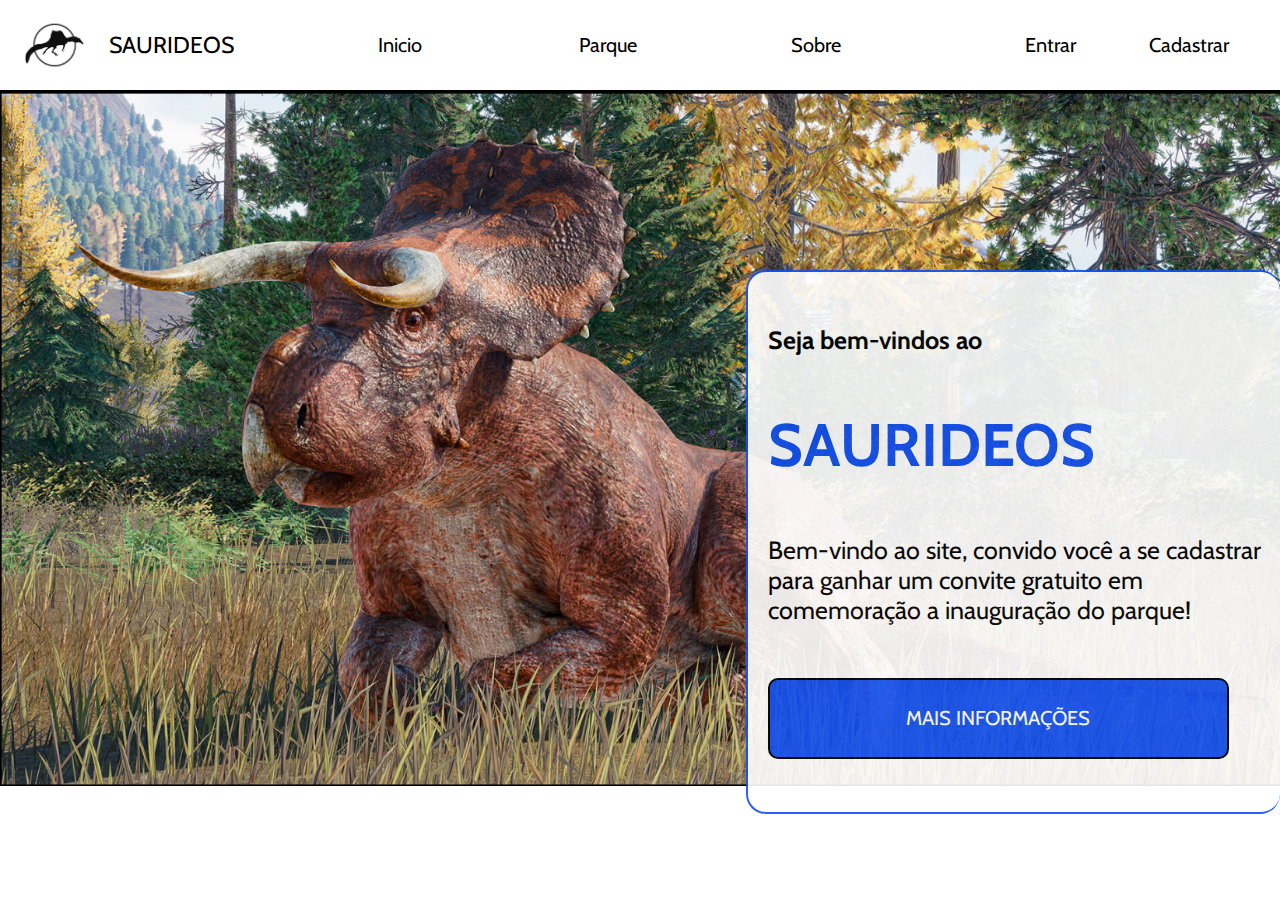
<file: public/index.html>
<!DOCTYPE html>
<html lang="pt-br">

<head>
  <meta charset="UTF-8">
  <meta name="viewport" content="width=device-width, initial-scale=1.0">
  <link rel="icon" href="./assets/logo_pequena.png" type="imagem/png">
  <link rel="preconnect" href="https://fonts.googleapis.com">
  <link rel="preconnect" href="https://fonts.gstatic.com" crossorigin>
  <link href="https://fonts.googleapis.com/css2?family=Cabin:ital,wght@0,400..700;1,400..700&display=swap"
    rel="stylesheet">
  <link rel="stylesheet" href="./css/index.css">
  <title>Saurideos</title>
</head>

<body>
  <div class="index-container">
    <header class="cabecalho">
      <section class="sessao-logo">
        <img src="./assets/logo_pequena.png" class="logo-pequena" alt="logo">
        <span class="logo-nome">SAURIDEOS</span>
      </section>
      <section class="sessao-botoes">
        <button class="botao-cabecalho">Inicio</button>
        <button class="botao-cabecalho" onclick="navegar('#parque')">Parque</button>
        <button class="botao-cabecalho" onclick="navegar('#sobre')">Sobre</button>
      </section>
      <section class="sessao-cadastro-login">
        <button class="botao-cabecalho" onclick="navegar('./login.html')">Entrar</button>
        <button class="botao-cabecalho" onclick="navegar('./cadastro.html')">Cadastrar</button>
      </section>
    </header>
    <div class="conteudo-inicio">
      <section class="caixa-bem-vindo">
        <h3 class="sub-titulo-inicio">Seja bem-vindos ao</h3>
        <h1 class="titulo-saurideos">SAURIDEOS</h1>
        <p class="texto-inicio">
          Bem-vindo ao site, convido você a se cadastrar para ganhar um convite gratuito em comemoração a
          inauguração do parque!
        </p>
        <button class="botao-mais-info">MAIS INFORMAÇÕES</button>
      </section>
    </div>
    <div id="parque" class="conteudo-parque">
      <h1 class="titulo-parque">Parque</h1>
      <section class="caixa-parque">
        <div class="conteudo-esquero">
          <p class="texto-parque">
            O Jurassic Park é um ótimo lugar para se visitar com diversas espécies de dinossauros,
            os mesmos animais que dominaram o planeta à cerca de 65 milhões de anos atrás e sua 
            grande maioria era gigante, atingindo em média até sete metros de altura!<br>
            Confira abaixo as espécies mais famosas dos filmes:
          </p>
        </div>
        <div class="conteudo-direito">
          <img src="./assets/parque.png" alt="Imagem do parque" class="imagem-parque">
        </div>
      </section>
      <section class="sessao-dinos-famosos">
        <div class="caixa-dinossauro">
          <img src="./assets/spinossauro.jpg" alt="Espinossauro" class="imagem-dino">
          <h2>ESPINOSSAURO</h2>
          <p>Ele passava a maior parte da sua vida em lagos e pescando</p>
        </div>
        <div class="caixa-dinossauro">
          <img src="./assets/velociraptorJS.png" alt="Velociraptor" class="imagem-dino">
          <h2>VELOCIRAPTOR</h2>
          <p>Era bem inteligente e caçava em grupos, na realidade eles eram pequenos com 1 metro de altura</p>
        </div>
        <div class="caixa-dinossauro">
          <img src="./assets/brachiossauro.jpg" alt="Braquiossauro" class="imagem-dino">
          <h2>BRAQUIOSSAURO</h2>
          <p>Podiam ter até 20 metros de altura</p>
        </div>
        <div class="caixa-dinossauro">
          <img src="./assets/tiranossauro.png" alt="Tiranossauro" class="imagem-dino">
          <h2>TIRANOSSAURO</h2>
          <p>O mais famosos dos dinossauros, seu nome do latim significa "Lagarto Rei Tirano"</p>
        </div>
      </section>
    </div>
    <div class="conteudo-sobre" id="sobre">
      <h1 class="titulo-saurideos">Sobre</h1>
      <p>Site que simula o um sistema do parque, com o cliente podendo ver os dinossauros 
        disponíveis e o administrador pode adicionar dinossauros, espécies e cuidar deles.
        <br>
        O Jurassic Park respeita os seguintes valores da Onu:
      </p>
        <div class="caixa-onu">
          <img src="./assets/onu89.png" alt="Valores da onu" class="imagem-onu">
          <img src="./assets/onu13.png" alt="Valores da onu" class="imagem-onu">
        </div>
    </div>
  </div>
</body>

</html>
<script>

  function irSessao(sessao){
   window.location = document.getElementById(sessao); 
  }

  function navegar(tela) {
    window.location = tela;
  }

</script>
</file>
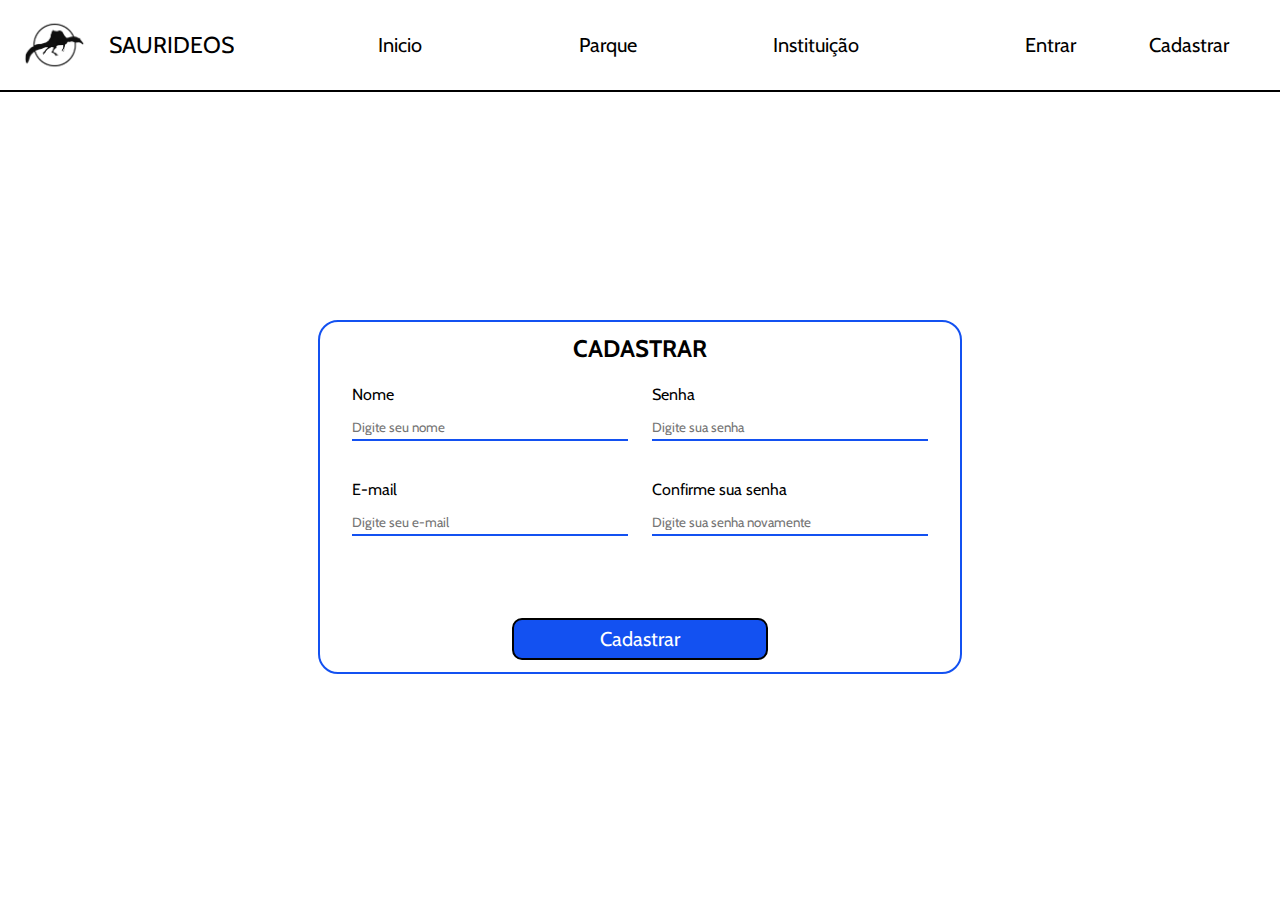
<file: public/cadastro.html>
<!DOCTYPE html>
<html lang="pt-br">

<head>
  <meta charset="UTF-8">
  <meta name="viewport" content="width=device-width, initial-scale=1.0">
  <script src="./js/sessao.js"></script>
  <link rel="icon" href="./assets/logo_pequena.png" type="imagem/png">
  <link rel="preconnect" href="https://fonts.googleapis.com">
  <link rel="preconnect" href="https://fonts.gstatic.com" crossorigin>
  <link href="https://fonts.googleapis.com/css2?family=Cabin:ital,wght@0,400..700;1,400..700&display=swap"
    rel="stylesheet">
  <link rel="stylesheet" href="./css/cadastro.css">
  <title>Cadastro</title>
</head>

<body>
  <div class="cadastro-container">
    <header class="cabecalho">
      <section class="sessao-logo">
        <img src="./assets/logo_pequena.png" class="logo-pequena" alt="logo">
        <span class="logo-nome">SAURIDEOS</span>
      </section>
      <section class="sessao-botoes">
        <button class="botao-cabecalho" onclick="navegar('./index.html')">Inicio</button>
        <button class="botao-cabecalho" onclick="navegar('./index.html')">Parque</button>
        <button class="botao-cabecalho" onclick="navegar('./index.html')">Instituição</button>
      </section>
      <section class="sessao-cadastro-login">
        <button class="botao-cabecalho" onclick="navegar('./login.html')">Entrar</button>
        <button class="botao-cabecalho">Cadastrar</button>
      </section>
    </header>
    <div class="conteudo-cadastro">
      <section class="caixa-cadastro">
        <h2>CADASTRAR</h2>
        <div class="caixa-auxiliar-inputs">
          <aside class="inputs-esquerda">
            <span>Nome</span>
            <input id="input_nome" class="input" placeholder="Digite seu nome">
            <span class="msg-erro" id="erro_nome">erro</span>
            <span>E-mail</span>
            <input type="email" id="input_email" class="input" placeholder="Digite seu e-mail">
            <span class="msg-erro" id="erro_email">erro</span>
          </aside>
          <aside class="inputs-direita">
            <span>Senha</span>
            <input type="password" id="input_senha" class="input" placeholder="Digite sua senha">
            <span class="msg-erro" id="erro_senha">erro</span>
            <span>Confirme sua senha</span>
            <input type="password" id="input_confirmacao" class="input" placeholder="Digite sua senha novamente">
            <span class="msg-erro" id="erro_confirmacao">erro</span>
          </aside>
        </div>
        <span class="msg-erro" id="msg_erro_geral">erro</span>
        <button onclick="cadastrar()" class="botao-cadastro">Cadastrar</button>
      </section>
    </div>
  </div>
  </div>
</body>

</html>
<script>
  function navegar(tela) {
    window.location = tela;
  }

  function cadastrar() {
    // aguardar();

    //Recupere o valor da nova input pelo nome do id
    // Agora vá para o método fetch logo abaixo
    var nomeVar = input_nome.value;
    var emailVar = input_email.value;
    var senhaVar = input_senha.value;
    var confimacaoVar = input_confirmacao.value;

    let temNumero = false;

    for(let numero = 0; numero <= 9; numero++){
      if(senhaVar.indexOf(numero) != -1){
        console.log(senhaVar.indexOf(numero));
        temNumero = true;
      }
    }

    if (
      nomeVar == "" ||
      emailVar == "" ||
      senhaVar == "" ||
      confimacaoVar == ""
    ) {
      msg_erro_geral.style.color = "red";
      msg_erro_geral.innerHTML = "Por favor, preencha todos os campos!";

      // finalizarAguardar();
      return false;
    } else if(nomeVar.length < 3){
      erro_nome.style.color = "red";
      erro_nome.innerHTML = "Nome inválido!";

      // finalizarAguardar();
      return false;
    } else if(emailVar.indexOf('@') == -1){
      erro_email.style.color = "red";
      erro_email.innerHTML = "E-mail inválido";

      return false;
    } else if(temNumero == false || senhaVar.length < 8){
      erro_senha.style.color = "red";
      erro_senha.innerHTML = "Senha deve conter número e pelo menos 8 caracteres!";

      return false;
    } else if(senhaVar != confimacaoVar){
      erro_confirmacao.style.color = "red";
      erro_confirmacao.innerHTML = "Senhas não conferem";
      
      return false;
    }

    // Enviando o valor da nova input
    fetch("/usuarios/cadastrar", {
      method: "POST",
      headers: {
        "Content-Type": "application/json",
      },
      body: JSON.stringify({
        // crie um atributo que recebe o valor recuperado aqui
        // Agora vá para o arquivo routes/usuario.js
        nomeServer: nomeVar,
        emailServer: emailVar,
        senhaServer: senhaVar,
      }),
    })
      .then(function (resposta) {
        console.log("resposta: ", resposta);

        if (resposta.ok) {
          msg_erro_geral.style.color = '#1351F1'
          msg_erro_geral.innerHTML =
            "Cadastro realizado com sucesso! Redirecionando para tela de Login...";

          setTimeout(() => {
            window.location = "login.html";
          }, "2000");

          limparFormulario();
          // finalizarAguardar();
        } else {
          throw "Houve um erro ao tentar realizar o cadastro!";
        }
      })
      .catch(function (resposta) {
        console.log(`#ERRO: ${resposta}`);
        // finalizarAguardar();
      });

    return false;
  }
</script>
</file>
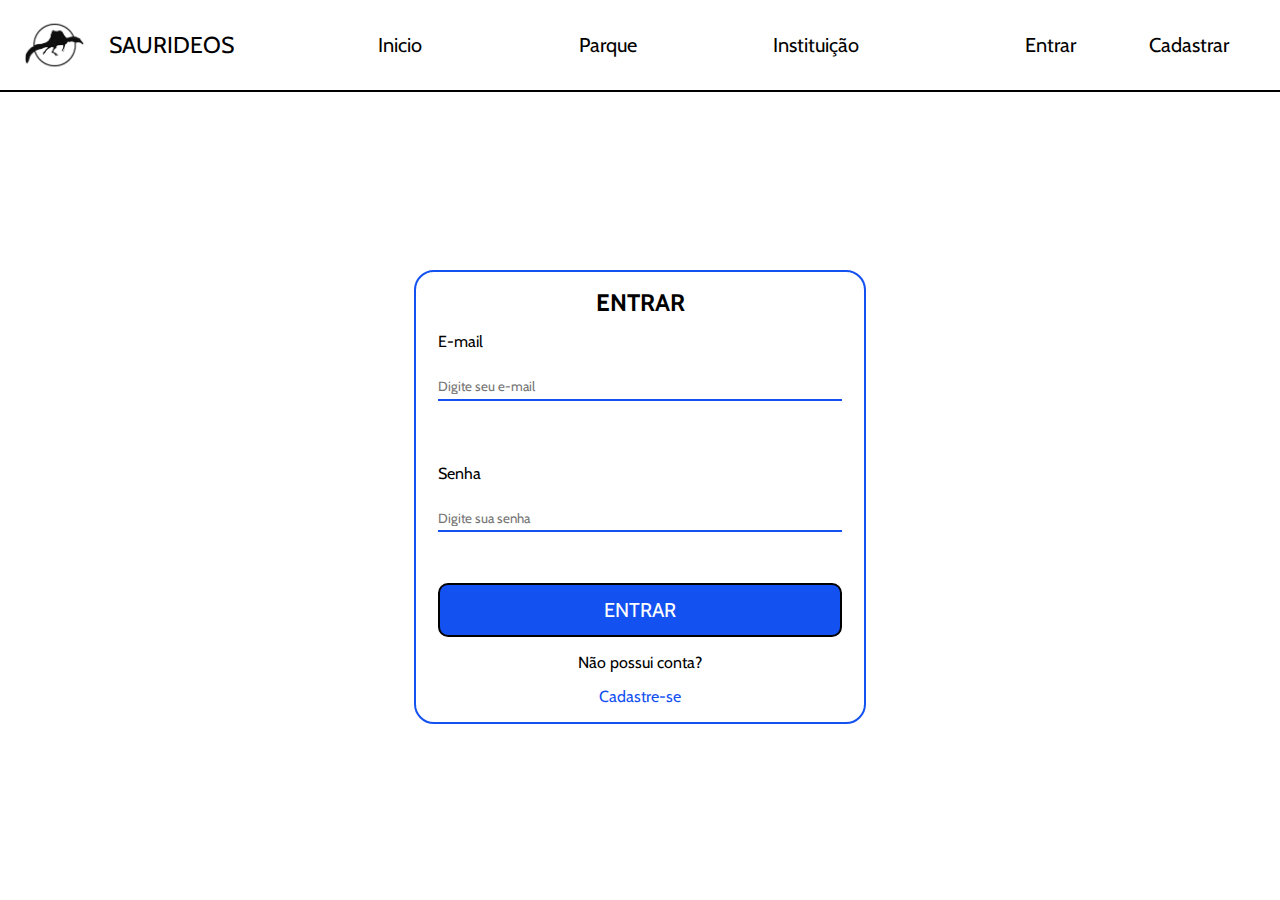
<file: public/login.html>
<!DOCTYPE html>
<html lang="pt-br">

<head>
    <meta charset="UTF-8">
    <meta name="viewport" content="width=device-width, initial-scale=1.0">
    <script src="./js/sessao.js"></script>
    <link rel="icon" href="./assets/logo_pequena.png" type="imagem/png">
  <link rel="preconnect" href="https://fonts.googleapis.com">
  <link rel="preconnect" href="https://fonts.gstatic.com" crossorigin>
  <link href="https://fonts.googleapis.com/css2?family=Cabin:ital,wght@0,400..700;1,400..700&display=swap"
    rel="stylesheet">
    <link rel="stylesheet" href="./css/login.css">
    <title>Login</title>
</head>

<body>
    <div class="login-container">
        <header class="cabecalho">
            <section class="sessao-logo">
                <img src="./assets/logo_pequena.png" class="logo-pequena" alt="logo">
                <span class="logo-nome">SAURIDEOS</span>
            </section>
            <section class="sessao-botoes">
                <button class="botao-cabecalho" onclick="navegar('./index.html')">Inicio</button>
                <button class="botao-cabecalho" onclick="navegar('./index.html')">Parque</button>
                <button class="botao-cabecalho"onclick="navegar('./index.html')">Instituição</button>
            </section>
            <section class="sessao-cadastro-login">
                <button class="botao-cabecalho">Entrar</button>
                <button class="botao-cabecalho" onclick="navegar('./cadastro.html')">Cadastrar</button>
            </section>
        </header>
        <div class="conteudo-login">
            <section class="caixa-login">
                <h2>ENTRAR</h2>
                <div class="caixa-inputs">
                    <span>E-mail</span>
                    <input type="email" id="input_email" class="input" placeholder="Digite seu e-mail">
                    <span class="msg-erro" id="erro_email">erro</span>
                    <span>Senha</span>
                    <input type="password" id="input_senha" class="input" placeholder="Digite sua senha">
                </div>
                <span class="msg-erro" id="erro_geral">erro</span>
                <button class="botao-entrar" onclick="entrar()">ENTRAR</button>
                <span>Não possui conta?</span>
                <span class="link-cadastre-se" onclick="navegar('./cadastro.html')">Cadastre-se</span>
            </section>
        </div>
    </div>
</body>

</html>
<script>
    function navegar(tela) {
    window.location = tela;
  }

    function entrar() {
        var emailVar = input_email.value;
        var senhaVar = input_senha.value;

        if (emailVar == "" || senhaVar == "") {
            erro_geral.style.color = "red"
            erro_geral.innerHTML = "Por favor, preencha todos os campos!";

            return false;
        } else if(emailVar.indexOf('@') == -1){
            erro_email.style.color = "red";
            erro_email.innerHTML = "E-mail inválido";

            return false;
        }

        console.log("FORM LOGIN: ", emailVar);
        console.log("FORM SENHA: ", senhaVar);

        fetch("/usuarios/autenticar", {
            method: "POST",
            headers: {
                "Content-Type": "application/json"
            },
            body: JSON.stringify({
                emailServer: emailVar,
                senhaServer: senhaVar
            })
        }).then(function (resposta) {
            console.log("ESTOU NO THEN DO entrar()!")

            if (resposta.ok) {
                console.log(resposta);

                resposta.json().then(json => {
                    console.log(json);
                    console.log(JSON.stringify(json));
                    sessionStorage.EMAIL_USUARIO = json.email;
                    sessionStorage.NOME_USUARIO = json.nome;
                    sessionStorage.ID_USUARIO = json.id;
                    sessionStorage.FK_ESPECIE = json.fkEspecie;


                    setTimeout(function () {
                        window.location = "./versaoCliente/home.html";
                    }, 500); // apenas para exibir o loading

                });

            } else {

                console.log("Houve um erro ao tentar realizar o login!");
                erro_geral.style.color = "red";
                erro_geral.innerHTML = "Houve um erro ao tentar realizar o login!";

                resposta.text().then(texto => {
                    console.error(texto);
                    erro_geral.innerHTML = texto; 
                });
            }

        }).catch(function (erro) {
            console.log(erro);
        })

        return false;
    }
</script>
</file>
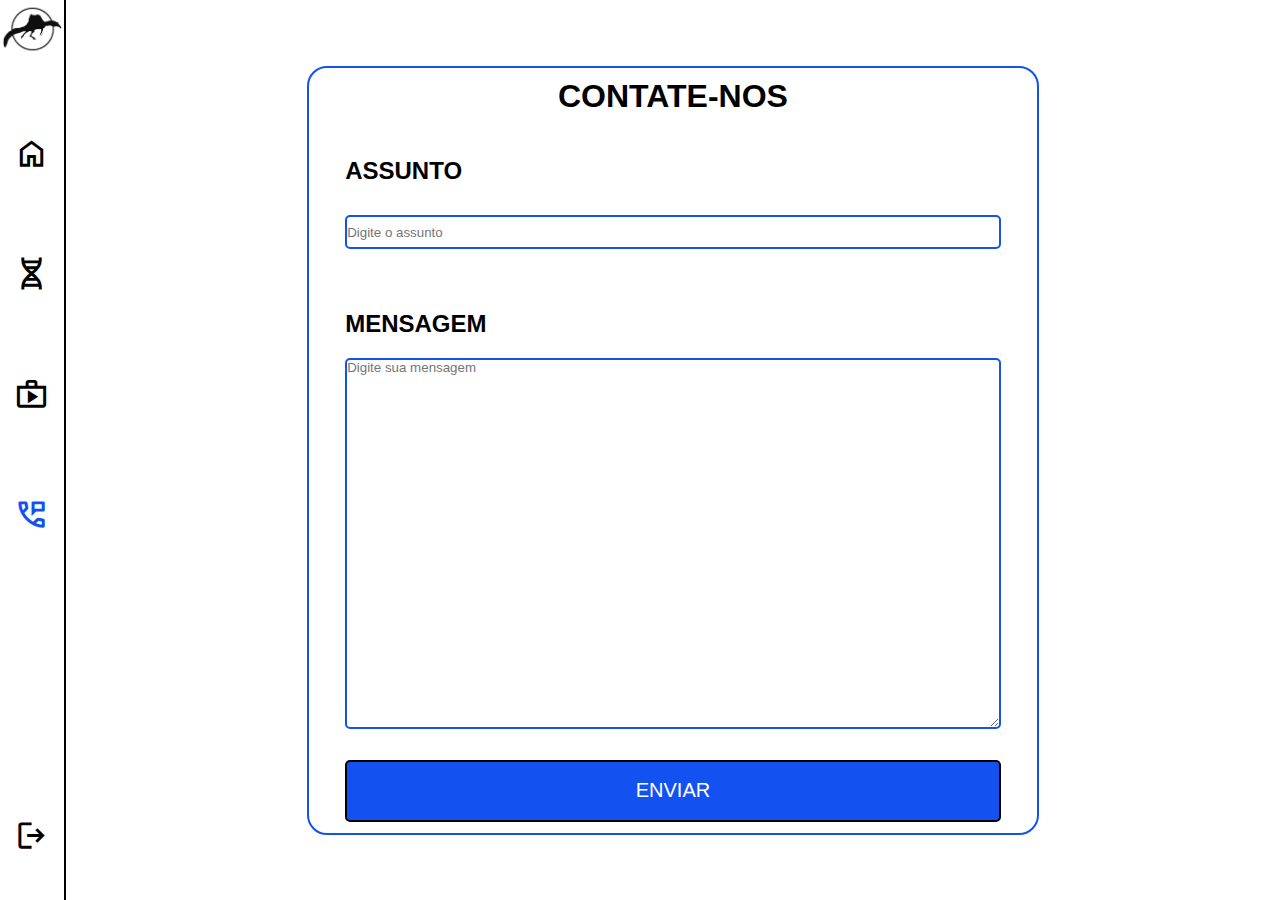
<file: public/versaoCliente/contato.html>
<!DOCTYPE html>
<html lang="pt-br">

<head>
    <meta charset="UTF-8">
    <meta name="viewport" content="width=device-width, initial-scale=1.0">
    <link rel="icon" href="./assets/logo_pequena.png" type="imagem/png">
    <link rel="preconnect" href="https://fonts.googleapis.com">
    <link rel="preconnect" href="https://fonts.gstatic.com" crossorigin>
    <link rel="stylesheet"
        href="https://fonts.googleapis.com/css2?family=Material+Symbols+Outlined:opsz,wght,FILL,GRAD@20..48,100..700,0..1,-50..200" />
    <link rel="stylesheet" href="../css/contato.css">
    <title>Contato</title>
</head>

<body>
    <div class="contato-container">
        <aside class="menu-lateral">
            <section class="sessao-botoes-superiores">
                <img src="../assets/logo_pequena.png" alt="logo" class="logo-menu">
                <button class="botao-menu" onclick="navegar('./home.html')">
                    <span class="material-symbols-outlined">Home</span>
                </button>
                <button class="botao-menu" onclick="navegar('./dashboardCli.html')">
                    <span class="material-symbols-outlined">Genetics</span>
                </button>
                <button class="botao-menu" onclick="navegar('./loja.html')">
                    <span class="material-symbols-outlined">Shop</span>
                </button>
                <button class="botao-menu">
                    <span class="material-symbols-outlined icone-contato">Perm_Phone_Msg</span>
                </button>
            </section>
            <section class="sessao-botao-inferior">
                <button class="botao-menu" onclick="limparSessao()">
                    <span class="material-symbols-outlined">Logout</span>
                </button>
            </section>
        </aside>
        <aside class="conteudo-contato">
            <div class="caixa-contato">
                <h1>CONTATE-NOS</h1>
                <section class="sessao-assunto">
                    <h2>ASSUNTO</h2>
                    <input id="input_assunto" class="input-assunto" placeholder="Digite o assunto">
                </section>
                <section class="sessao-mensagem">
                    <h2>MENSAGEM</h2>
                    <textarea id="input_mensagem" class="input-mensagem" placeholder="Digite sua mensagem"></textarea>
                </section>
                <button class="botao-enviar">ENVIAR</button>
            </div>
        </aside>
    </div>
</body>

</html>
<script>
    function navegar(tela) {
        window.location = tela;
    }
</script>
</file>
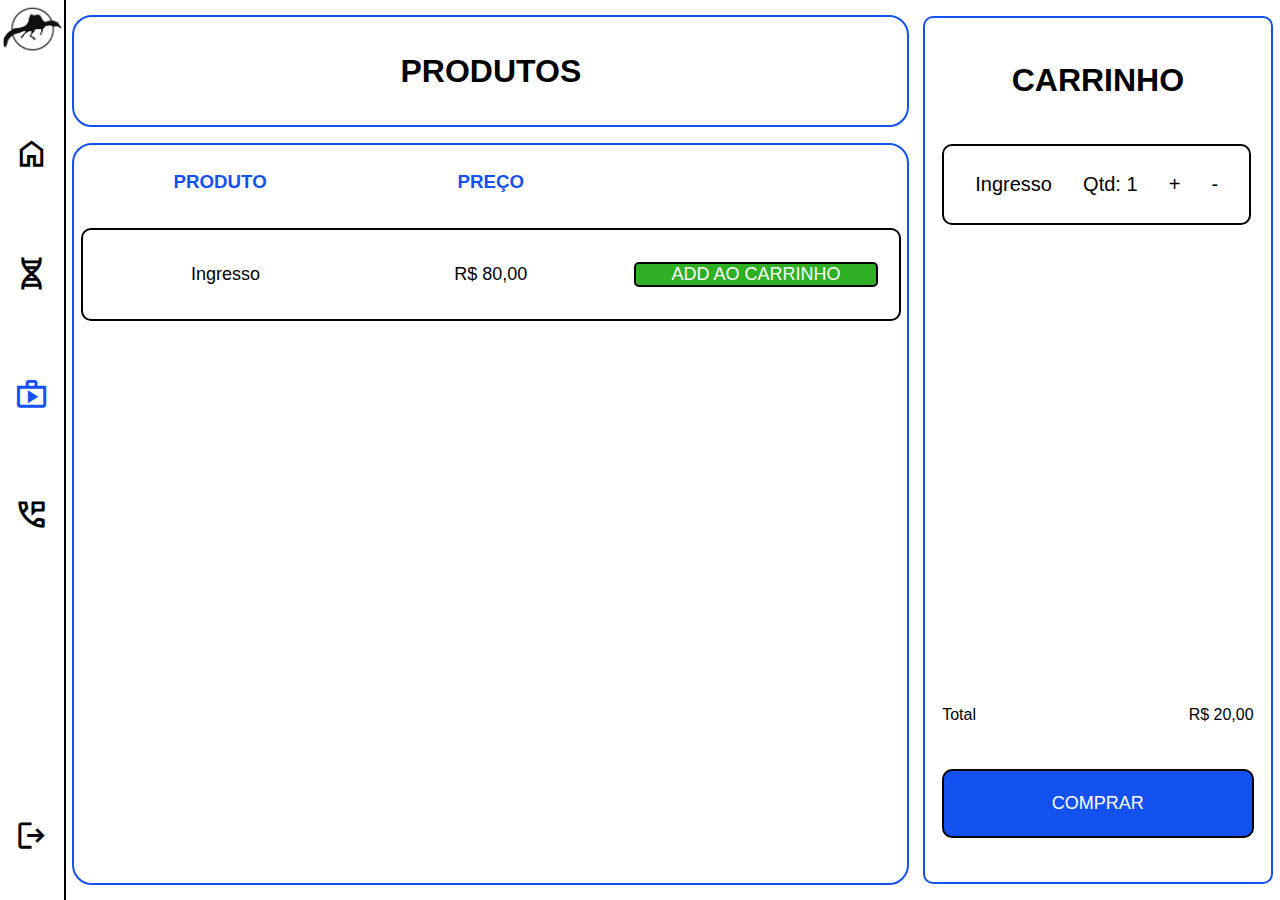
<file: public/versaoCliente/loja.html>
<!DOCTYPE html>
<html lang="pt-br">

<head>
    <meta charset="UTF-8">
    <meta name="viewport" content="width=device-width, initial-scale=1.0">
    <link rel="stylesheet"
        href="https://fonts.googleapis.com/css2?family=Material+Symbols+Outlined:opsz,wght,FILL,GRAD@20..48,100..700,0..1,-50..200" />
    <link rel="stylesheet" href="../css/loja.css">
    <title>Loja</title>
</head>

<body>
    <div class="loja-container">
        <aside class="menu-lateral">
            <section class="sessao-botoes-superiores">
                <img src="../assets/logo_pequena.png" alt="logo" class="logo-menu">
                <button class="botao-menu">
                    <span class="material-symbols-outlined" onclick="navegar('./home.html')">Home</span>
                </button>
                <button class="botao-menu" onclick="navegar('./dashboardCli.html')">
                    <span class="material-symbols-outlined">Genetics</span>
                </button>
                <button class="botao-menu">
                    <span class="material-symbols-outlined icone-loja">Shop</span>
                </button>
                <button class="botao-menu" onclick="navegar('./contato.html')">
                    <span class="material-symbols-outlined">Perm_Phone_Msg</span>
                </button>
            </section>
            <section class="sessao-botao-inferior">
                <button class="botao-menu" onclick="limparSessao()">
                    <span class="material-symbols-outlined">Logout</span>
                </button>
            </section>
        </aside>
        <aside class="conteudo-loja">
            <section class="sessao-conteudo-produtos">
                <header class="cabecalho-produtos">
                    <h1>PRODUTOS</h1>
                </header>
                <div class="caixa-produtos">
                    <section class="titulo-tabela">
                        <h3 class="titulo">PRODUTO</h3>
                        <h3 class="titulo">PREÇO</h3>
                        <h3 class="titulo"></h3>
                    </section>
                    <section class="card-produto">
                        <span class="dado-produto">Ingresso</span>
                        <span class="dado-produto">R$ 80,00</span>
                        <button class="botao-add">ADD AO CARRINHO</button>
                    </section>
                </div>
            </section>
            <section class="sessao-conteudo-carrinho">
                <div class="caixa-carrinho">
                    <h1>CARRINHO</h1>
                    <div class="lista-carrinho">
                        <section class="card-carrinho">
                            <span>Ingresso</span>
                            <span>Qtd: 1</span>
                            <span>+</span>
                            <span>-</span>
                        </section>
                    </div>
                    <section class="sessao-total-compra">
                        <span>Total</span>
                        <span>R$ 20,00</span>
                    </section>
                    <button class="botao-comprar">COMPRAR</button>
                </div>
            </section>
        </aside>
    </div>
</body>

</html>

<script>
    function navegar(tela) {
        window.location = tela;
    }
</script>
</file>
<file: public/css/index.css>
*{
    /*Espaçamento*/
    padding: 0px;
    margin: 0px;
    /*Fonte*/
    font-family: "Cabin", sans-serif;
    /*Detalhes*/
    overflow: hidden;
}

.index-container{
    /*Tamanho*/
    width: 100vw;
    height: 100vh;
    /*Detalhes*/
    overflow-y: scroll;
}

.cabecalho {
    /*Tamanho*/
    width: 100%;
    height: 10%;
    /*Organização de elementos filhos*/
    display: flex;
    justify-content: space-between;
    /*Borda*/
    border-bottom: 2px solid #000;
}

.sessao-logo {
    /*Tamanho*/
    width: 20%;
    /*Organização de elementos filhos*/
    display: flex;
    justify-content: space-evenly;
    align-items: center;
}

.logo-pequena {
    /*Tamanho*/
    width: 25%;
}

.logo-nome {
    /*Fonte*/
    font-size: 23px;
}

.sessao-botoes {
    /*Tamanho*/
    width: 50%;
    /*Organização de elementos filhos*/
    display: flex;
    justify-content: space-evenly;
}

.botao-cabecalho {
    /*Tamanho*/
    width: 30%;
    /*Borda*/
    border: none;
    /*Cor*/
    background-color: transparent;
    /*Fonte*/
    font-size: 20px;
    /*Detalhes*/
    cursor: pointer;
}

.botao-cabecalho:hover {
    /*Cor*/
    color: #1351F1;
}

.sessao-cadastro-login {
    /*Tamanho*/
    width: 25%;
    /*Organização de elementos filhos*/
    display: flex;
    justify-content: space-evenly;
}

.conteudo-inicio{
    /*Tamanho*/
    width: 100%;
    height: 100%;
    /*Imagem*/
    background-image: url('../assets/imagemFundo.png');
    background-repeat: no-repeat;
    background-size: 100%;
    /*Organização de elementos filhos*/
    display: flex;
    flex-direction: column;
    justify-content: center;
    align-items: end;
}

.caixa-bem-vindo{
    /*Tamanho*/
    width: 40%;
    height: 60%;
    /*Espaçamento*/
    padding-left: 20px;
    /*Organização de elementos filhos*/
    display: flex;
    flex-direction: column;
    justify-content: space-evenly;
    /*Borda*/
    border: 2px solid #1351F1;
    border-right: none;
    border-radius: 20px;
    /*Cor*/
    background-color: #FFF;
    /*Detalhes*/
    opacity: 0.9;
}

.sub-titulo-inicio{
    /*Fonte*/
    font-size: 25px;
}

.titulo-saurideos{
    /*Cor*/
    color: #1351F1;
    /*Fonte*/
    font-size: 60px;
}

.texto-inicio{
    /*Fonte*/
    font-size: 25px;
}

.botao-mais-info{
    /*Tamanho*/
    width: 90%;
    height: 15%;
    /*Borda*/
    border: 2px solid #000;
    border-radius: 10px;
    /*Cor*/
    background-color: #1351F1;
    color: #FFF;
    /*Fonte*/
    font-size: 20px;
    /*Detalhes*/
    opacity: 1;
    cursor: pointer;
}

.conteudo-parque{
    /*Tamanho*/
    width: 100%;
    height: 150vh;
    /*Organização de elementos filhos*/
    display: flex;
    flex-direction: column;
    justify-content: space-evenly;
    align-items: center;
    /*Borda*/
    border: 2px solid #000;
}

.caixa-parque{
    /*Tamanho*/
    width: 100%;
    height: 70%;
    /*Organização de elementos filhos*/
    display: flex;
}

.titulo-parque{
    /*Cor*/
    color: #1351F1;
    /*Fonte*/
    font-size: 40px;
    /*Detalhes*/
    overflow: visible;
}

.conteudo-esquero,
.conteudo-direito{
    /*Tamanho*/
    width: 50%;
    height: 100%;
    /*Organização de elementos filhos*/
    display: flex;
    justify-content: center;
    align-items: center;
}

.texto-parque{
    /*Tamanho*/
    width: 60%;
    /*Fonte*/
    font-size: 20px;
}

.imagem-parque{
    /*Tamanho*/
    width: 90%;
}

.sessao-dinos-famosos{
    /*Tamanho*/
    width: 100%;
    height: 50%;
    /*Organização de elemento filhos*/
    display: flex;
    justify-content: space-evenly;
}

.caixa-dinossauro{
    /*Tamanho*/
    width: 20%;
    height: 90%;
    /*Borda*/
    border: 2px solid #1351F1;
    border-radius: 10px;
    /*Cor*/
    color: #1351F1;
    /*Texto*/
    text-align: center;
}

.imagem-dino{
    /*Tamanho*/
    width: 100%;
    /*Espaçamento*/
    margin-bottom: 10px;
}

.conteudo-sobre{
    /*Tamanho*/
    width: 100%;
    height: 90vh;
    /*Organização de elemento filhos*/
    display: flex;
    flex-direction: column;
    justify-content: space-evenly;
    align-items: center;
}

.caixa-onu{
    /*Tamanho*/
    width: 88%;
    height: 40%;
    display: flex;
    justify-content: space-evenly;
    align-items: center;
}
</file>
<file: public/css/cadastro.css>
* {
    /*Espaçamento*/
    margin: 0px;
    padding: 0px;
    /*Fonte*/
    font-family: "Cabin", sans-serif;
    /*Detalhes*/
    overflow: hidden;
}

.cadastro-container {
    /*Tamanho*/
    width: 100vw;
    height: 100vh;
}

.cabecalho {
    /*Tamanho*/
    width: 100%;
    height: 10%;
    /*Organização de elementos filhos*/
    display: flex;
    justify-content: space-between;
    /*Borda*/
    border-bottom: 2px solid #000;
}

.sessao-logo {
    /*Tamanho*/
    width: 20%;
    /*Organização de elementos filhos*/
    display: flex;
    justify-content: space-evenly;
    align-items: center;
}

.logo-pequena {
    /*Tamanho*/
    width: 25%;
}

.logo-nome {
    /*Fonte*/
    font-size: 23px;
}

.sessao-botoes {
    /*Tamanho*/
    width: 50%;
    /*Organização de elementos filhos*/
    display: flex;
    justify-content: space-evenly;
}

.botao-cabecalho {
    /*Tamanho*/
    width: 30%;
    /*Borda*/
    border: none;
    /*Cor*/
    background-color: transparent;
    /*Fonte*/
    font-size: 20px;
    /*Detalhes*/
    cursor: pointer;
}

.botao-cabecalho:hover {
    /*Cor*/
    color: #1351F1;
}

.sessao-cadastro-login {
    /*Tamanho*/
    width: 25%;
    /*Organização de elementos filhos*/
    display: flex;
    justify-content: space-evenly;
}

.conteudo-cadastro {
    /*Tamanho*/
    width: 100%;
    height: 90%;
    /*Organização de elementos filhos*/
    display: flex;
    justify-content: center;
    align-items: center;
}

.caixa-cadastro {
    /*Tamanho*/
    width: 50%;
    height: 350px;
    /*Organização de elementos filhos*/
    display: flex;
    flex-direction: column;
    justify-content: space-evenly;
    align-items: center;
    /*Borda*/
    border: 2px solid #1351F1;
    border-radius: 20px;
}

.caixa-auxiliar-inputs {
    /*Tamanho*/
    width: 90%;
    height: 200px;
    /*Organização de elementos filhos*/
    display: flex;
    justify-content: space-between;
}

.inputs-esquerda,
.inputs-direita {
    /*Tamanho*/
    width: 48%;
    /*Organização de elementos filhos*/
    display: flex;
    flex-direction: column;
    justify-content: space-evenly;
}

.input {
    /*Tamanho*/
    height: 25px;
    /*Borda*/
    border: none;
    border-bottom: 2px solid #1351F1;
}

.msg-erro {
    /*Cor*/
    color: #fff;
}

.botao-cadastro {
    /*Tamanho*/
    width: 40%;
    height: 12%;
    /*Borda*/
    border: 2px solid #000;
    border-radius: 10px;
    /*Cor*/
    background-color: #1351F1;
    color: #fff;
    /*Fonte*/
    font-size: 20px;
    /*Detalhes*/
    cursor: pointer;
}
</file>
<file: public/css/login.css>
* {
    /*Espaçamento*/
    margin: 0px;
    padding: 0px;
    /*Fonte*/
    font-family: "Cabin", sans-serif;
    /*Detalhes*/
    overflow: hidden;
}

.login-container {
    /*Tamanho*/
    width: 100vw;
    height: 100vh;
}

.cabecalho {
    /*Tamanho*/
    width: 100%;
    height: 10%;
    /*Organização de elementos filhos*/
    display: flex;
    justify-content: space-between;
    /*Borda*/
    border-bottom: 2px solid #000;
}

.sessao-logo {
    /*Tamanho*/
    width: 20%;
    /*Organização de elementos filhos*/
    display: flex;
    justify-content: space-evenly;
    align-items: center;
}

.logo-pequena {
    /*Tamanho*/
    width: 25%;
}

.logo-nome {
    /*Fonte*/
    font-size: 23px;
}

.sessao-botoes {
    /*Tamanho*/
    width: 50%;
    /*Organização de elementos filhos*/
    display: flex;
    justify-content: space-evenly;
}

.botao-cabecalho {
    /*Tamanho*/
    width: 30%;
    /*Borda*/
    border: none;
    /*Cor*/
    background-color: transparent;
    /*Fonte*/
    font-size: 20px;
    /*Detalhes*/
    cursor: pointer;
}

.botao-cabecalho:hover {
    /*Cor*/
    color: #1351F1;
}

.sessao-cadastro-login {
    /*Tamanho*/
    width: 25%;
    /*Organização de elementos filhos*/
    display: flex;
    justify-content: space-evenly;
}

.conteudo-login {
    /*Tamanho*/
    width: 100%;
    height: 90%;
    /*Organização de elementos filhos*/
    display: flex;
    justify-content: center;
    align-items: center;
}

.caixa-login {
    /*Tamanho*/
    width: 35%;
    height: 450px;
    /*Organização de elementos filhos*/
    display: flex;
    flex-direction: column;
    justify-content: space-evenly;
    align-items: center;
    /*Borda*/
    border: 2px solid #1351F1;
    border-radius: 20px;
}

.caixa-inputs {
    /*Tamanho*/
    width: 90%;
    height: 200px;
    /*Organização de elementos filhos*/
    display: flex;
    flex-direction: column;
    justify-content: space-between;
}

.input {
    /*Tamanho*/
    height: 25px;
    /*Borda*/
    border: none;
    border-bottom: 2px solid #1351F1;
}

.msg-erro {
    /*Cor*/
    color: #fff;
}

.botao-entrar {
    /*Tamanho*/
    width: 90%;
    height: 12%;
    /*Borda*/
    border: 2px solid #000;
    border-radius: 10px;
    /*Cor*/
    background-color: #1351F1;
    color: #fff;
    /*Fonte*/
    font-size: 20px;
    /*Detalhes*/
    cursor: pointer;
}

.link-cadastre-se {
    /*Color*/
    color: #1351F1;
    /*Detalhes*/
    cursor: pointer;
}
</file>
<file: public/css/contato.css>
*{
    /*Espaçamento*/
    padding: 0px;
    margin: 0px;
    /*Fonte*/
    font-family: "Cabin", sans-serif;
    /*Detalhes*/
    overflow: hidden;
}

.material-symbols-outlined {
    font-size: 35px;
    font-variation-settings:
        'FILL' 0,
        'wght' 400,
        'GRAD' 0,
        'opsz' 24
}

.contato-container{
    /*Tamanho*/
    width: 100vw;
    height: 100vh;
    /*Organização de elementos filhos*/
    display: flex;
}

.menu-lateral {
    /*Tamanho*/
    width: 5%;
    height: 100%;
    /*Organização de elementos filhos*/
    display: flex;
    flex-direction: column;
    justify-content: space-between;
    /*Borda*/
    border-right: 2px solid #000;
}

.sessao-botoes-superiores {
    /*Tamanho*/
    width: 100%;
    height: 60%;
    /*Organização de elementos filhos*/
    display: flex;
    flex-direction: column;
    justify-content: space-between;
}

.sessao-botao-inferior {
    /*Tamanho*/
    width: 100%;
    height: 10%;
    /*Organização de elementos filhos*/
    display: flex;
    justify-content: center;
}

.botao-menu {
    /*Tamanho*/
    width: 100%;
    height: 50px;
    /*Organização de elementos filhos*/
    display: flex;
    justify-content: center;
    align-items: center;
    /*Borda*/
    border: none;
    /*Cor*/
    background-color: transparent;
    /*Detalhes*/
    cursor: pointer;
}

.botao-menu:hover,
.icone-contato {
    /*Cor*/
    color: #1351F1;
}

.conteudo-contato{
    /*Tamanho*/
    width: 95%;
    height: 100%;
    /*Organização de elementos filhos*/
    display: flex;
    justify-content: center;
    align-items: center;
}

.caixa-contato{
    /*Tamanho*/
    width: 60%;
    height: 85%;
    /*Organização de elementos filhos*/
    display: flex;
    flex-direction: column;
    justify-content: space-evenly;
    align-items: center;
    /*Borda*/
    border: 2px solid #1351F1;
    border-radius: 20px;
}

.sessao-assunto,
.sessao-mensagem{
    /*Tamanho*/
    width: 90%;
    height: 20%;
    /*Organização de elementos filhos*/
    display: flex;
    flex-direction: column;
    justify-content: space-evenly;
}

.sessao-mensagem{
    /*Tamanho*/
    height: 60%;
}

.input-assunto,
.input-mensagem{
    /*Borda*/
    border: 2px solid #1351F1;
    border-radius: 5px;
}

.input-assunto{
    /*Tamanho*/
    height: 30px;
}

.input-mensagem{
    /*Tamanho*/
    height: 80%;
}

.botao-enviar{
    /*Tamanho*/
    width: 90%;
    height: 8%;
    /*Borda*/
    border: 2px solid #000;
    border-radius: 5px;
    /*Cor*/
    background-color: #1351F1;
    color: #FFF;
    /*Fonte*/
    font-size: 20px;
    /*Detalhes*/
    cursor: pointer;
}
</file>
<file: public/css/loja.css>
*{
    /*Espaçamento*/
    padding: 0px;
    margin: 0px;
    /*Fonte*/
    font-family: "Cabin", sans-serif;
    /*Detalhes*/
    overflow: hidden;
}

.material-symbols-outlined {
    font-size: 35px;
    font-variation-settings:
        'FILL' 0,
        'wght' 400,
        'GRAD' 0,
        'opsz' 24
}

.loja-container{
    /*Tamanho*/
    width: 100vw;
    height: 100vh;
    /*Organização de elementos filhos*/
    display: flex;
}

.menu-lateral {
    /*Tamanho*/
    width: 5%;
    height: 100%;
    /*Organização de elementos filhos*/
    display: flex;
    flex-direction: column;
    justify-content: space-between;
    /*Borda*/
    border-right: 2px solid #000;
}

.sessao-botoes-superiores {
    /*Tamanho*/
    width: 100%;
    height: 60%;
    /*Organização de elementos filhos*/
    display: flex;
    flex-direction: column;
    justify-content: space-between;
}

.sessao-botao-inferior {
    /*Tamanho*/
    width: 100%;
    height: 10%;
    /*Organização de elementos filhos*/
    display: flex;
    justify-content: center;
}

.botao-menu {
    /*Tamanho*/
    width: 100%;
    height: 50px;
    /*Organização de elementos filhos*/
    display: flex;
    justify-content: center;
    align-items: center;
    /*Borda*/
    border: none;
    /*Cor*/
    background-color: transparent;
    /*Detalhes*/
    cursor: pointer;
}

.botao-menu:hover,
.icone-loja {
    /*Cor*/
    color: #1351F1;
}

.conteudo-loja{
    /*Tamanho*/
    width: 95%;
    height: 100%;
    /*Organização de elementos filhos*/
    display: flex;
}

.sessao-conteudo-produtos{
    /*Tamanho*/
    width: 70%;
    height: 100%;
    /*Organização de elementos filhos*/
    display: flex;
    flex-direction: column;
    justify-content: space-evenly;
    align-items: center;
}

.cabecalho-produtos{
    /*Tamanho*/
    width: 98%;
    height: 12%;
    /*Organização de elementos filhos*/
    display: flex;
    justify-content: center;
    align-items: center;
    /*Borda*/
    border: 2px solid #1351F1;
    border-radius: 20px;
}

.caixa-produtos{
    /*Tamanho*/
    width: 98%;
    height: 82%;
    /*Organização de elementos filhos*/
    display: flex;
    flex-direction: column;
    align-items: center;
    gap: 10px;
    /*Borda*/
    border: 2px solid #1351F1;
    border-radius: 20px;
}

.titulo-tabela{
    /*Tamanho*/
    width: 100%;
    height: 10%;
    /*Organização de elementos filhos*/
    display: flex;
    justify-content: space-evenly;
    /*Cor*/
    color: #1351F1;
}

.card-produto{
    /*Tamanho*/
    width: 98%;
    height: 12%;
    /*Organização de elementos filhos*/
    display: flex;
    justify-content: space-evenly;
    align-items: center;
    /*Borda*/
    border: 2px solid #000;
    border-radius: 10px;
}

.dado-produto{
    /*Tamanho*/
    width: 30%;
    /*Fonte*/
    font-size: 18px;
    /*Texto*/
    text-align: center;
}

.botao-add{
    /*Tamanho*/
    width: 30%;
    /*Borda*/
    border: 2px solid #000;
    border-radius: 5px;
    /*Cor*/
    background-color: #2FB024;
    color: #FFF;
    /*Fonte*/
    font-size: 18px;
    /*Detalhes*/
    cursor: pointer;
}

.titulo{
    /*Tamanho*/
    width: 30%;
    /*Organização de elementos filhos*/
    display: flex;
    justify-content: center;
    align-items: center;
    /*Texto*/
    text-align: center;

}

.sessao-conteudo-carrinho{
    /*Tamanho*/
    width: 30%;
    height: 100%;
    /*Organização de elementos filhos*/
    display: flex;
    justify-content: center;
    align-items: center;
}

.caixa-carrinho{
    /*Tamanho*/
    width: 95%;
    height: 96%;
    /*Organização de elementos filhos*/
    display: flex;
    flex-direction: column;
    justify-content: space-evenly;
    align-items: center;
    /*Borda*/
    border: 2px solid #1351F1;
    border-radius: 10px;
}

.lista-carrinho{
    /*Tamanho*/
    width: 90%;
    height: 60%;
    /*Organização de elementos filhos*/
    display: flex;
    flex-direction: column;
    gap: 5px;
}

.card-carrinho{
    /*Tamanho*/
    width: 98%;
    height: 15%;
    /*Organização de elementos filhos*/
    display: flex;
    justify-content: space-evenly;
    align-items: center;
    /*Borda*/
    border: 2px solid #000;
    border-radius: 10px;
    /*Fonte*/
    font-size: 20px;
}

.sessao-total-compra{
    /*Tamanho*/
    width: 90%;
    /*Organização de elementos filhos*/
    display: flex;
    justify-content: space-between;
}

.botao-comprar{
    /*Tamanho*/
    width: 90%;
    height: 8%;
    /*Borda*/
    border: 2px solid #000;
    border-radius: 10px;
    /*Fonte*/
    font-size: 18px;
    /*Cor*/
    background-color: #1351F1;
    color: #FFF;
    /*Detalhes*/
    cursor: pointer;
}
</file>
